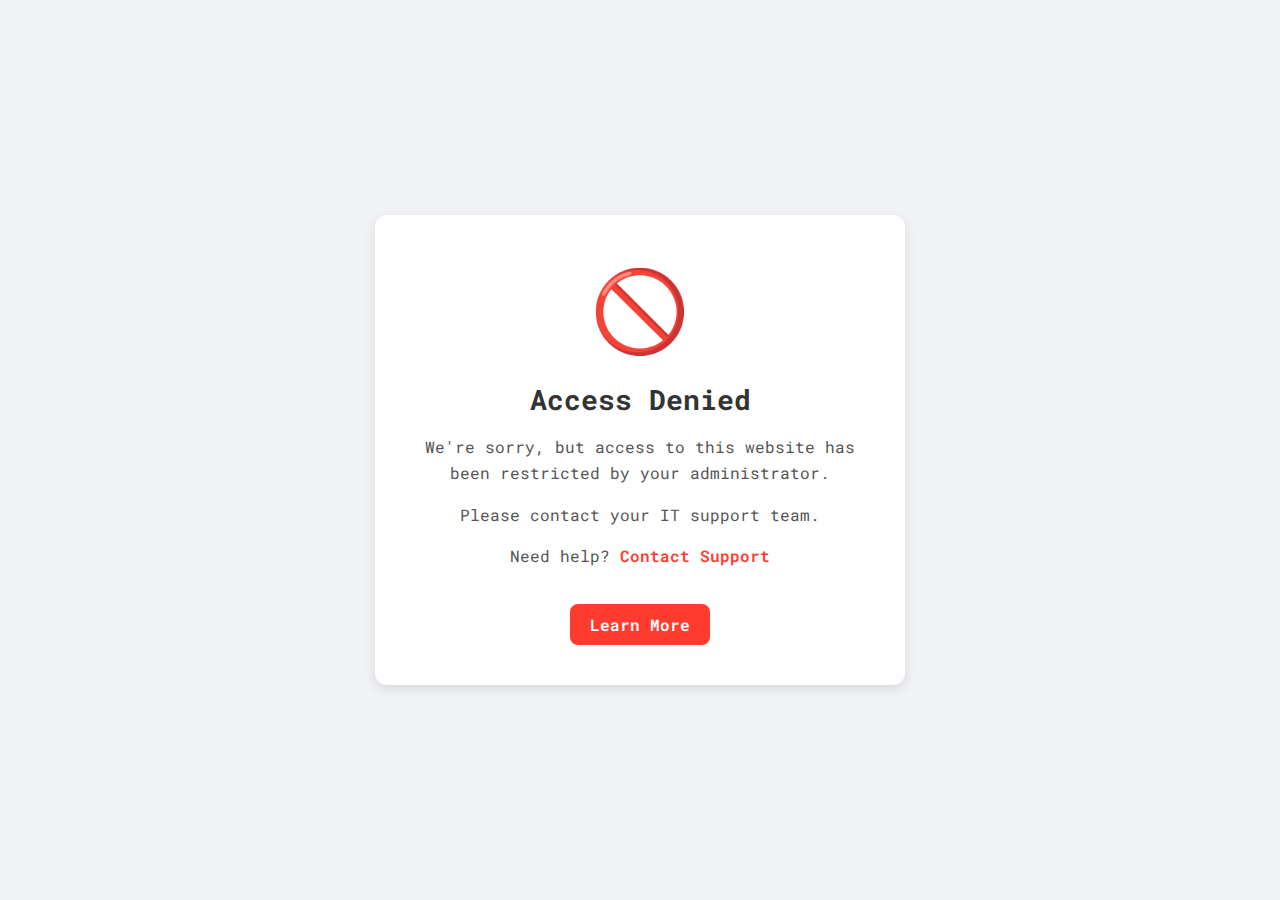
<file: index.html>
<!DOCTYPE html>
<html lang="en">
<head>
    <meta charset="UTF-8">
    <meta name="viewport" content="width=device-width, initial-scale=1.0">
    <title>Website Blocked</title>
    <style>
        /* Programmer-friendly font */
        @import url('https://fonts.googleapis.com/css2?family=Roboto+Mono:wght@400;700&display=swap'); /* Example: Roboto Mono */

        body {
            font-family: 'Roboto Mono', monospace; /* Apply the font */
            background-color: #f0f2f5;
            display: flex;
            justify-content: center;
            align-items: center;
            height: 100vh;
            margin: 0;
        }
        .container {
            max-width: 450px;
            background: #ffffff;
            padding: 40px;
            border-radius: 12px;
            box-shadow: 0 4px 12px rgba(0, 0, 0, 0.1);
            text-align: center;
            transition: transform 0.3s ease-in-out;
        }
        .container:hover {
            transform: translateY(-5px);
        }
        .icon {
            font-size: 80px;
            color: #ff3b30;
            margin-bottom: 20px;
            animation: bounce 1s infinite alternate;
        }
        @keyframes bounce {
            0% { transform: translateY(0); }
            100% { transform: translateY(-5px); }
        }
        h1 {
            color: #333;
            font-size: 28px;
            font-weight: 700;
            margin-bottom: 10px;
        }
        p {
            color: #555;
            font-size: 16px;
            line-height: 1.6;
            margin-bottom: 15px;
        }
        .contact a {
            color: #ff3b30;
            text-decoration: none;
            font-weight: 600;
            transition: color 0.3s;
        }
        .contact a:hover {
            color: #ff6b60;
        }
        .btn {
            display: inline-block;
            margin-top: 20px;
            padding: 10px 20px;
            background-color: #ff3b30;
            color: #fff;
            border-radius: 8px;
            text-decoration: none;
            font-weight: 600;
            transition: background 0.3s;
        }
        .btn:hover {
            background-color: #ff6b60;
        }
    </style>
</head>
<body>
    <div class="container">
        <div class="icon">🚫</div>
        <h1>Access Denied</h1>
        <p>We're sorry, but access to this website has been restricted by your administrator.</p>
        <p>Please contact your IT support team.</p>
        <p class="contact">Need help? <a href="#">Contact Support</a></p>
        <a href="#" class="btn">Learn More</a>
    </div>
</body>
</html>
</file>
